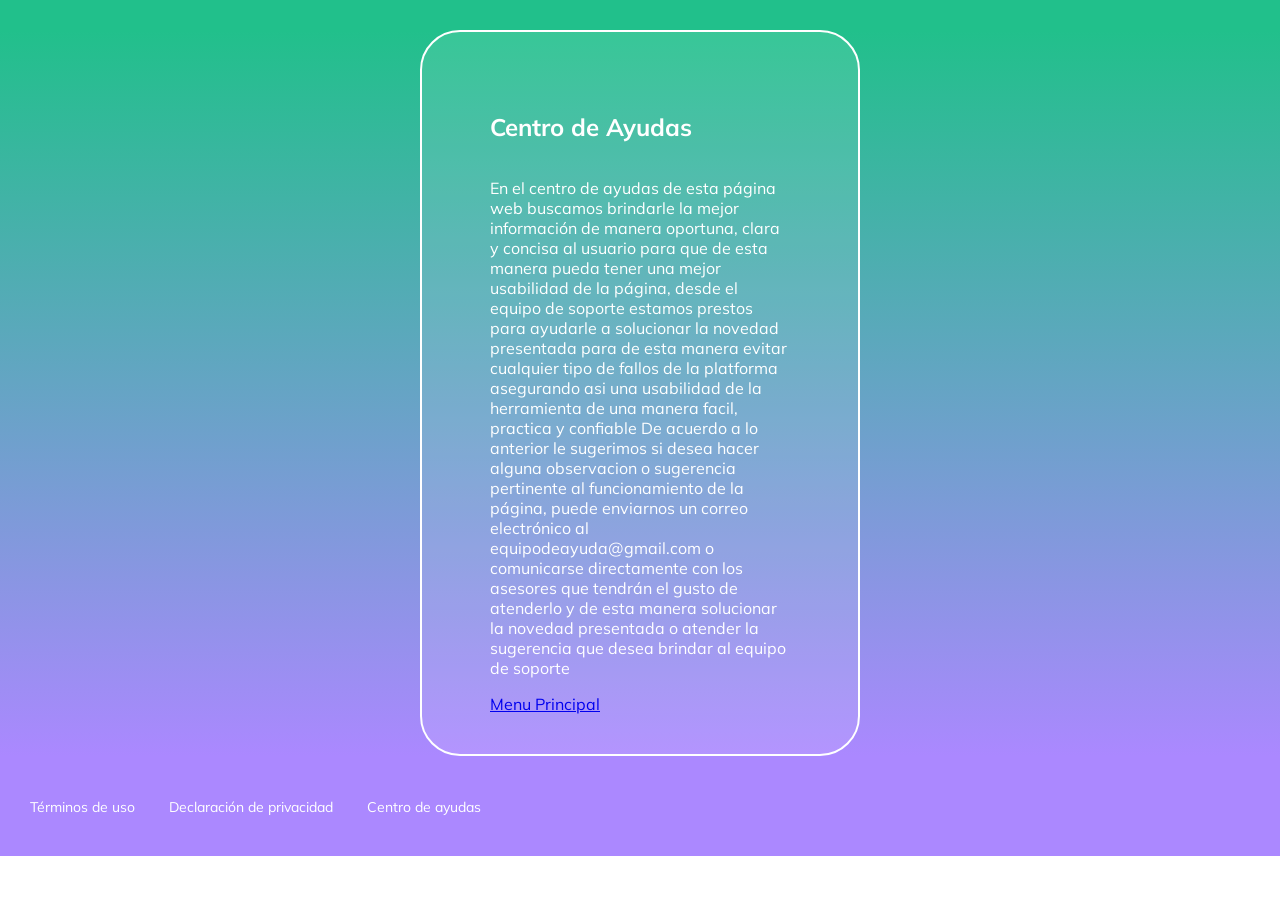
<file: CentroAyudas.html>
<!DOCTYPE html>
<html lang="es">
<head>
  <meta charset="UTF-8">
  <meta name="viewport" content="width=device-width, initial-scale=1.0">
  <meta http-equiv="X-UA-Compatible" content="ie=edge">
  <!-- Font -->
  <link href="https://fonts.googleapis.com/css?family=Muli&display=swap" rel="stylesheet">
  <!-- Styles -->
  <link rel="stylesheet" href="./css/styles-login.css">
  <!-- Title -->
  <title>Centro de Ayudas</title>
</head>
<body>
  <header class="header"></header>
  <section class="login">
      <section class="login__container">
        <h2>Centro de Ayudas</h2>
        <form class="login__container--form">
          <p>
          En el centro de ayudas de esta página web buscamos brindarle la mejor información de manera oportuna, clara y concisa al usuario para que de esta manera pueda tener una mejor usabilidad de la página, desde el equipo de soporte estamos prestos para ayudarle a solucionar la novedad presentada para de esta manera evitar cualquier tipo de fallos de la platforma asegurando asi una usabilidad de la herramienta de una manera facil, practica y confiable 

          De acuerdo a lo anterior le sugerimos si desea hacer alguna observacion o sugerencia pertinente al funcionamiento de la página, puede enviarnos un correo electrónico al equipodeayuda@gmail.com o comunicarse directamente con los asesores  que tendrán el gusto de atenderlo y de esta manera solucionar la novedad presentada o atender la sugerencia que desea brindar al equipo de soporte
          </p>
          
            <a class="etiqueta_mp" href="index.php">Menu Principal</a>
        </form>
      </section>
  </section>
  <footer class="footer"><center>
    <a href="terminosuso.html">Términos de uso</a>
    <a href="Declaracionprivacidad.html">Declaración de privacidad</a>
    <a href="CentroAyudas.html">Centro de ayudas</a>
  </footer></center>
</body>
</html>
</file>
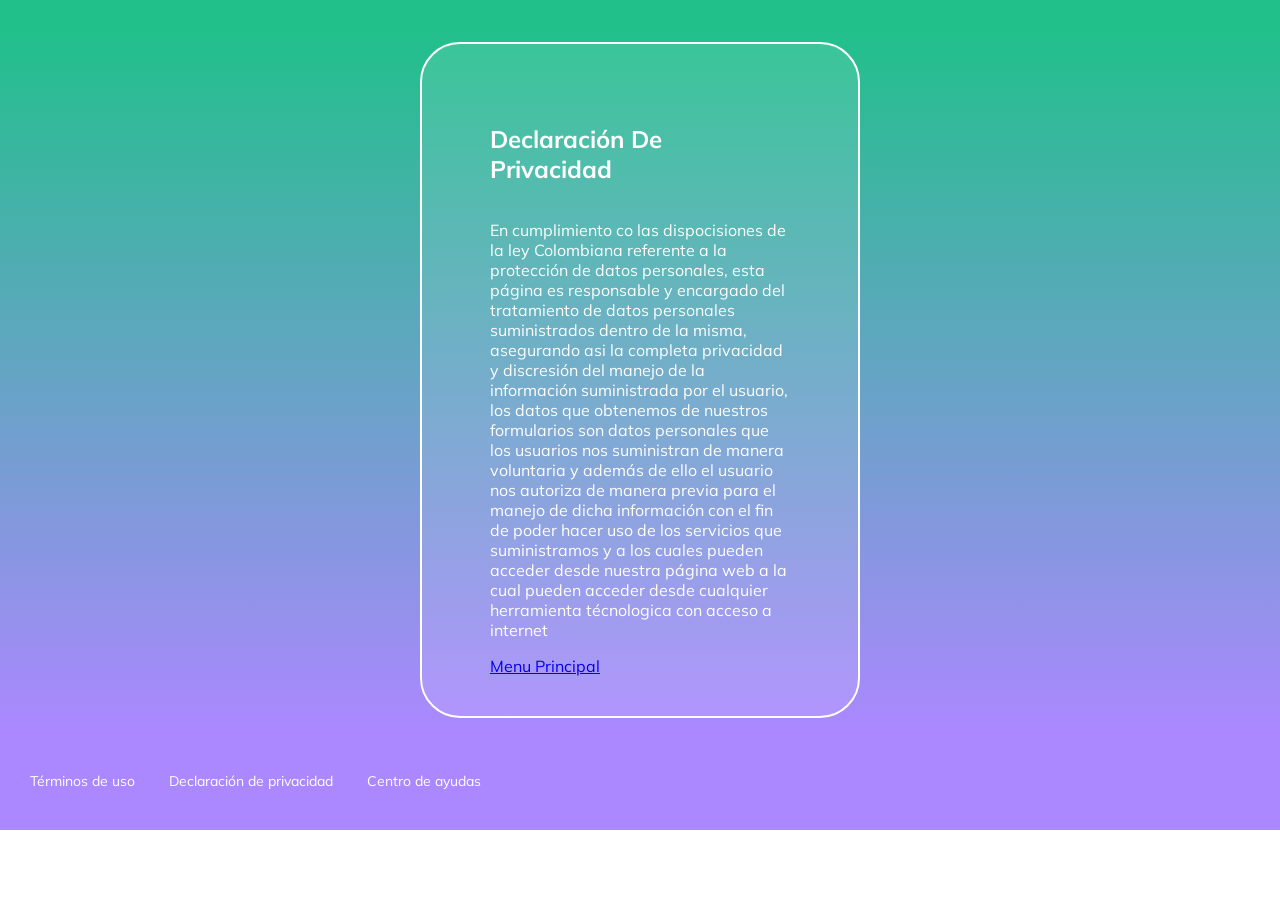
<file: Declaracionprivacidad.html>
<!DOCTYPE html>
<html lang="es">
<head>
  <meta charset="UTF-8">
  <meta name="viewport" content="width=device-width, initial-scale=1.0">
  <meta http-equiv="X-UA-Compatible" content="ie=edge">
  <!-- Font -->
  <link href="https://fonts.googleapis.com/css?family=Muli&display=swap" rel="stylesheet">
  <!-- Styles -->
  <link rel="stylesheet" href="./css/styles-login.css">
  <!-- Title -->
  <title>Declaración De Privacidad</title>
</head>
<body>
  <header class="header"></header>
  <section class="login">
      <section class="login__container">
        <h2>Declaración De Privacidad</h2>
        <form class="login__container--form">
          <p>En cumplimiento co las dispocisiones de la ley Colombiana referente a la protección de datos personales, esta página es responsable y encargado del tratamiento de datos personales suministrados dentro de la misma, asegurando asi la completa privacidad y discresión del manejo de la información suministrada por el usuario, los datos que obtenemos de nuestros formularios son datos personales que los usuarios nos suministran de manera voluntaria y además de ello el usuario nos autoriza de manera previa para el manejo de dicha información con el fin de poder hacer uso de los servicios que suministramos y a los cuales pueden acceder desde nuestra página web a la cual pueden acceder desde cualquier herramienta técnologica con acceso a internet
          </p>
            <a class="etiqueta_mp" href="index.php">Menu Principal</a>
        </form>
      </section>
  </section>
  <footer class="footer"><center>
    <a href="terminosuso.html">Términos de uso</a>
    <a href="Declaracionprivacidad.html">Declaración de privacidad</a>
    <a href="CentroAyudas.html">Centro de ayudas</a>
  </footer></center>
</body>
</html>
</file>
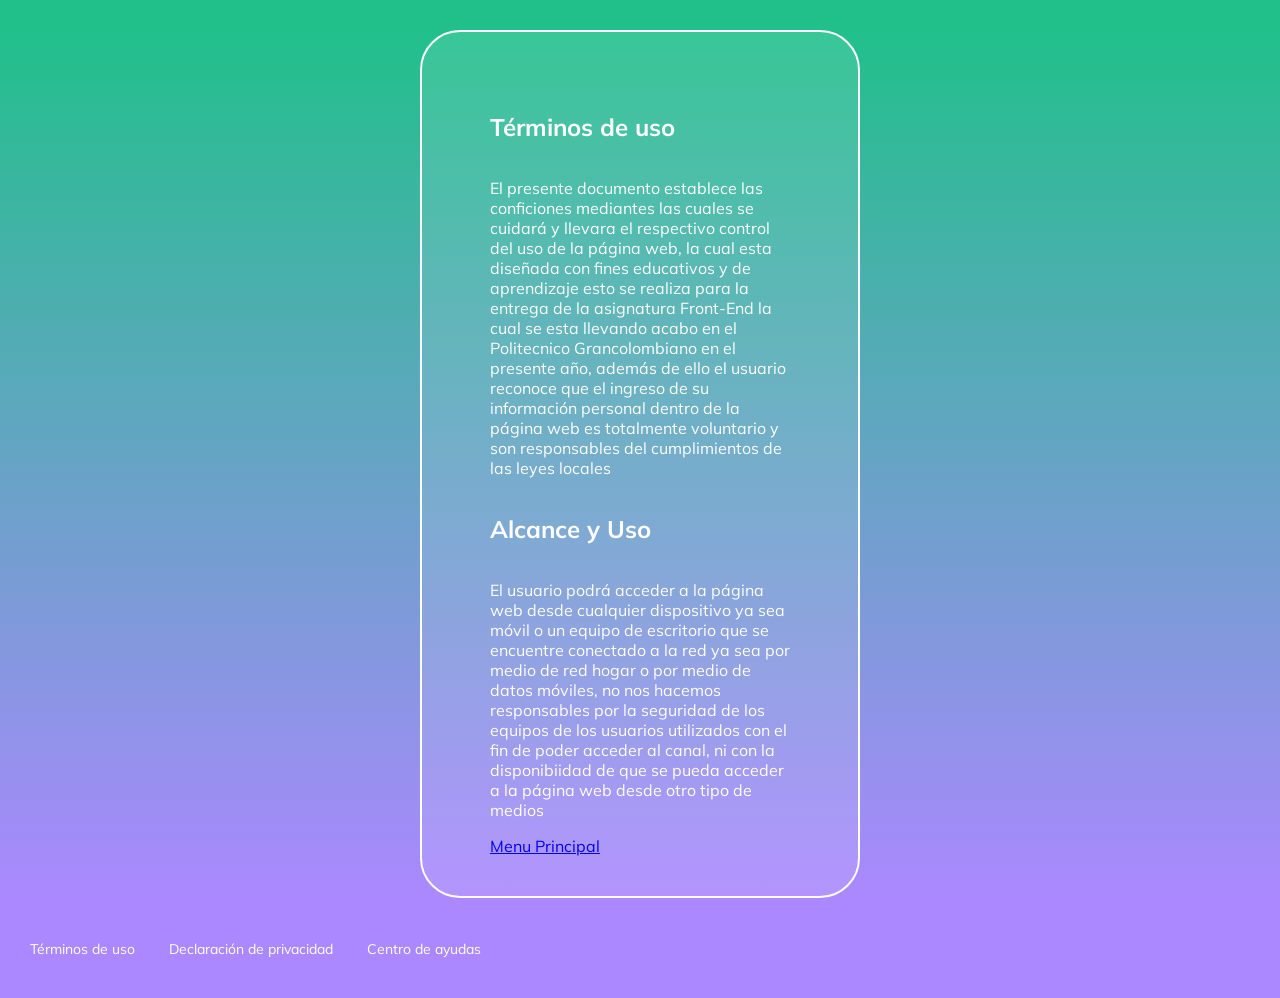
<file: terminosuso.html>
<!DOCTYPE html>
<html lang="es">
<head>
  <meta charset="UTF-8">
  <meta name="viewport" content="width=device-width, initial-scale=1.0">
  <meta http-equiv="X-UA-Compatible" content="ie=edge">
  <!-- Font -->
  <link href="https://fonts.googleapis.com/css?family=Muli&display=swap" rel="stylesheet">
  <!-- Styles -->
  <link rel="stylesheet" href="./css/styles-login.css">
  <!-- Title -->
  <title>Términos de uso</title>
</head> 
<body>
  <header class="header"></header>
  <section class="login">
      <section class="login__container">
        <h2>Términos de uso </h2>
        <form class="login__container--form">
          <p>El presente documento establece las conficiones mediantes las cuales se cuidará y llevara el respectivo control del uso de la página web, la cual esta diseñada con fines educativos y de aprendizaje esto se realiza para la entrega de la asignatura Front-End la cual se esta llevando acabo en el Politecnico Grancolombiano en el presente año, además de ello el usuario reconoce que el ingreso de su información personal dentro de la página web es totalmente voluntario y son responsables del cumplimientos de las leyes locales
          </p>
            <h2>Alcance y Uso</h2>
            <p>El usuario podrá acceder a la página web desde cualquier dispositivo ya sea móvil o un equipo de escritorio que se encuentre conectado a la red ya sea por medio de red hogar o por medio de datos móviles, no nos hacemos responsables por la seguridad de los equipos de los usuarios utilizados con el fin de poder acceder al canal, ni con la disponibiidad de que se pueda acceder a la página web desde otro tipo de medios
            </p>
            <a class="etiqueta_mp" href="index.php">Menu Principal</a>
        </form>
      </section>
  </section>
  <footer class="footer"><center>
    <a href="terminosuso.html">Términos de uso</a>
    <a href="Declaracionprivacidad.html">Declaración de privacidad</a>
    <a href="CentroAyudas.html">Centro de ayudas</a>
  </footer></center>
</body>
</html>
</file>
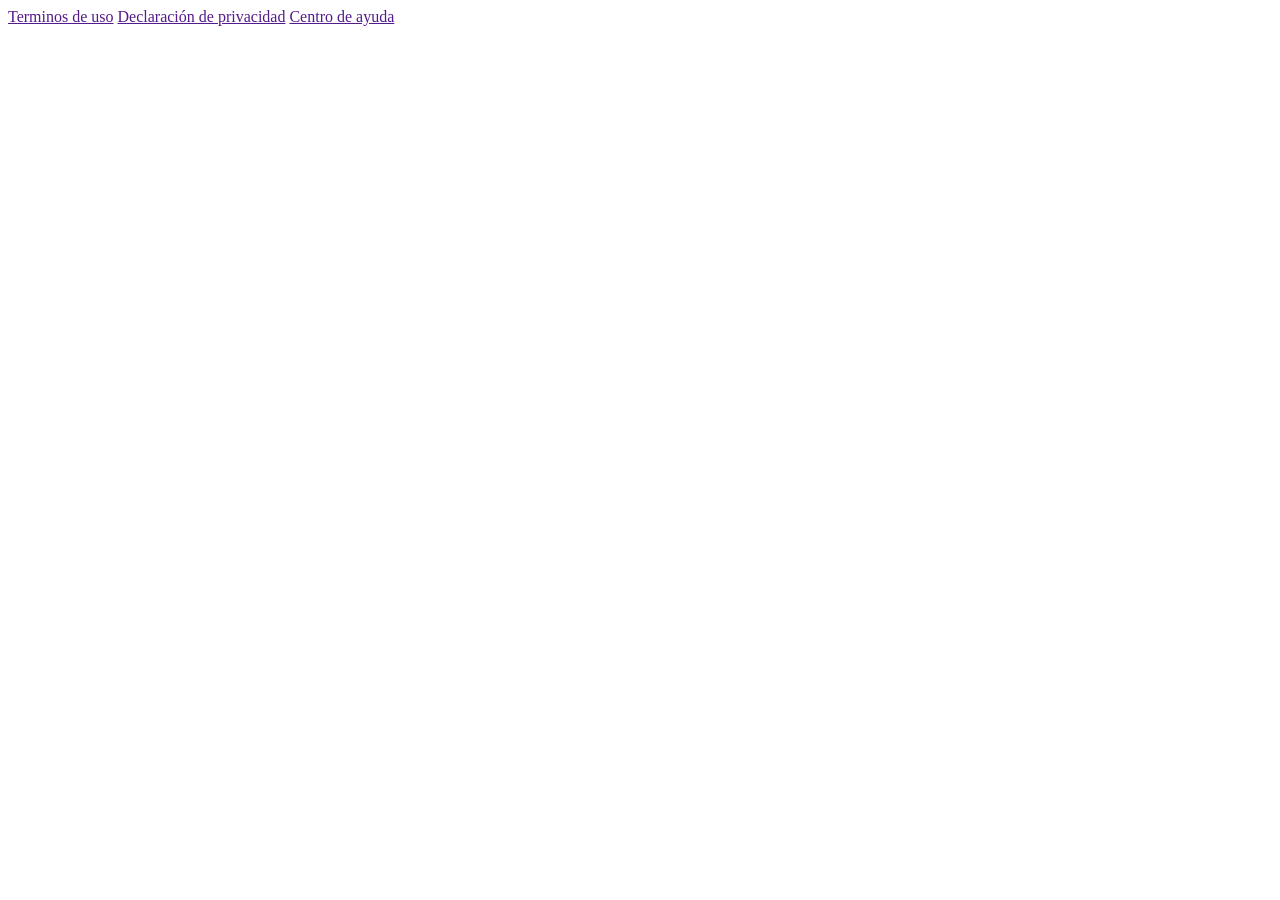
<file: components/footer.html>
<!DOCTYPE html>
<html lang="es">
<head>
  <meta charset="UTF-8">
  <meta name="viewport" content="width=device-width, initial-scale=1.0">
  <meta http-equiv="X-UA-Compatible" content="ie=edge">
  <title>Footer</title>
</head>
<body>
  <footer class="footer">
    <a href="">Terminos de uso</a>
    <a href="">Declaración de privacidad</a>
    <a href="">Centro de ayuda</a>
  </footer>
</body>
</html>
</file>
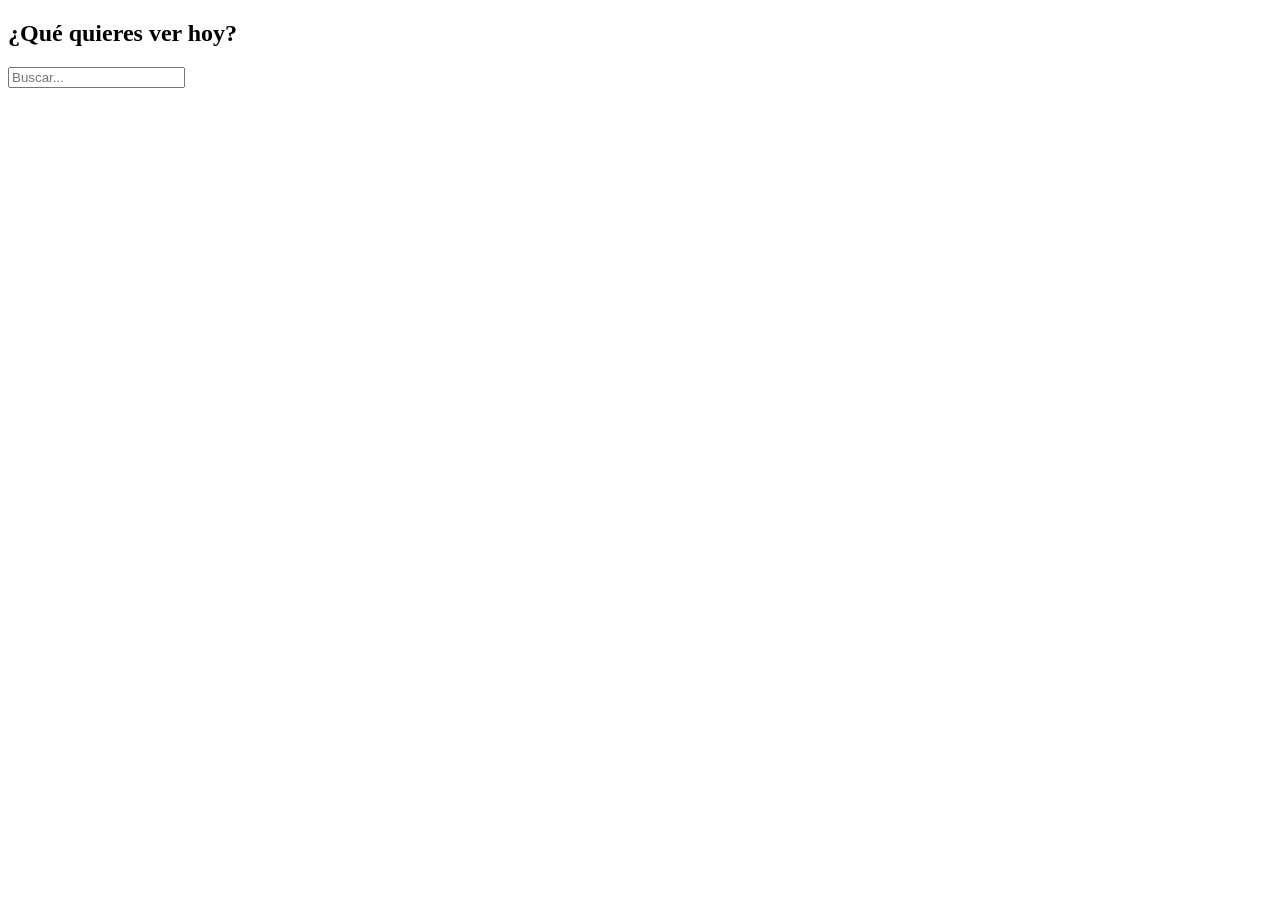
<file: components/main.html>
<!DOCTYPE html>
<html lang="en">
<head>
  <meta charset="UTF-8">
  <meta name="viewport" content="width=device-width, initial-scale=1.0">
  <meta http-equiv="X-UA-Compatible" content="ie=edge">
  <title>Main</title>
</head>
<body>
  <section class="main">
    <h2 class="main__title">¿Qué quieres ver hoy?</h2>
    <input type="text" class="input" placeholder="Buscar...">
  </section>
</body>
</html>
</file>
<file: css/styles-login.css>
body {
  margin: 0;
  font-family: 'Muli', sans-serif;
}
.header {
  align-items: center;
  background-color: #21c08b;
  color: white;
  display: flex;
  height: 30px;
  justify-content: space-between;
  top: 0px;
  width: 100%;
}
.header__img {
  margin-left: 30px;
  width: 200px;
}
.login {
  background: linear-gradient(#21C08B, #AB88FF);
  display: flex;
  align-items: center;
  justify-content: center;
  flex-direction: column;
  padding: 0px 30px;
  min-height: calc(100vh - 200px);
}
.login__container {
  background-color: rgba(255, 255, 255, 0.1);
  border: 2px solid white;
  border-radius: 40px;
  color: white;
  padding: 60px 68px 40px;
  min-height: auto; 
  width: 300px;
  display: flex;
  justify-content: space-around;
  flex-direction: column;
}
.login__container--form {
  display: flex;
  flex-direction: column;
}
.login__container--form label {
  font-size: 14px;
}
.login__container--remember-me {
  color: white;
  display: flex;
  justify-content: space-between;
  margin-top: 10px;
}
.login__container--remember-me a {
  color: white;
  font-size: 14px;
  text-decoration: none;
}
.login__container--remember-me a:hover {
  text-decoration: underline;
}
.login__container--social-media > div {
  display: flex;
  align-items: center;
  font-size: 14px;
  margin-bottom: 10px;
}
.login__container--social-media > div > img {
  width: 30px;
	margin-right: 10px;
}
.login__container--register{
	font-size: 14px;

}
.login__container--register a{
	font-size: 16px;
	color: white;
	font-weight: bold;
  text-decoration: none;
}

.login__container--register a:hover{
  text-decoration: underline;
}
.input {
  background-color: transparent;
  border-left: 0px;
  border-top: 0px;
  border-right: 0px;
  border-bottom: 2px solid white;
  font-family: 'Muli', sans-serif;
  margin-bottom: 20px;
  padding: 0px 20px;
  outline: none;
  height: 50px;

}
::placeholder{
  color: white;
}
.button {
background-color: rgba(255, 255, 255, 0.1);
border: none;
border-radius: 25px;
color: white;
cursor: pointer;
font-size: 16px;
font-weight: bold;
font-family: 'Muli', sans-serif;
height: 50px;
letter-spacing: 1px;
margin: 10px 0px;

}
.footer{
  background: #AB88FF;
  display: flex;
  align-items: center;
  height: 100px;
  width: 100%;
}
.footer a{
  color: white;
  cursor: pointer;
  font-size: 14px;
  padding-left: 30px;
  text-decoration: none;

}
.footer a:hover{
  text-decoration: underline;
}
/* media query para ajustar a dispositivos */

@media only screen and (max-width:600px) {
  .login__container {
    background-color: transparent;
    border: none;
    padding: 0px;
    width: 100%;
  }
  .footer {
    align-items: flex-start;
    flex-direction: column;
    
  }
}
</file>
